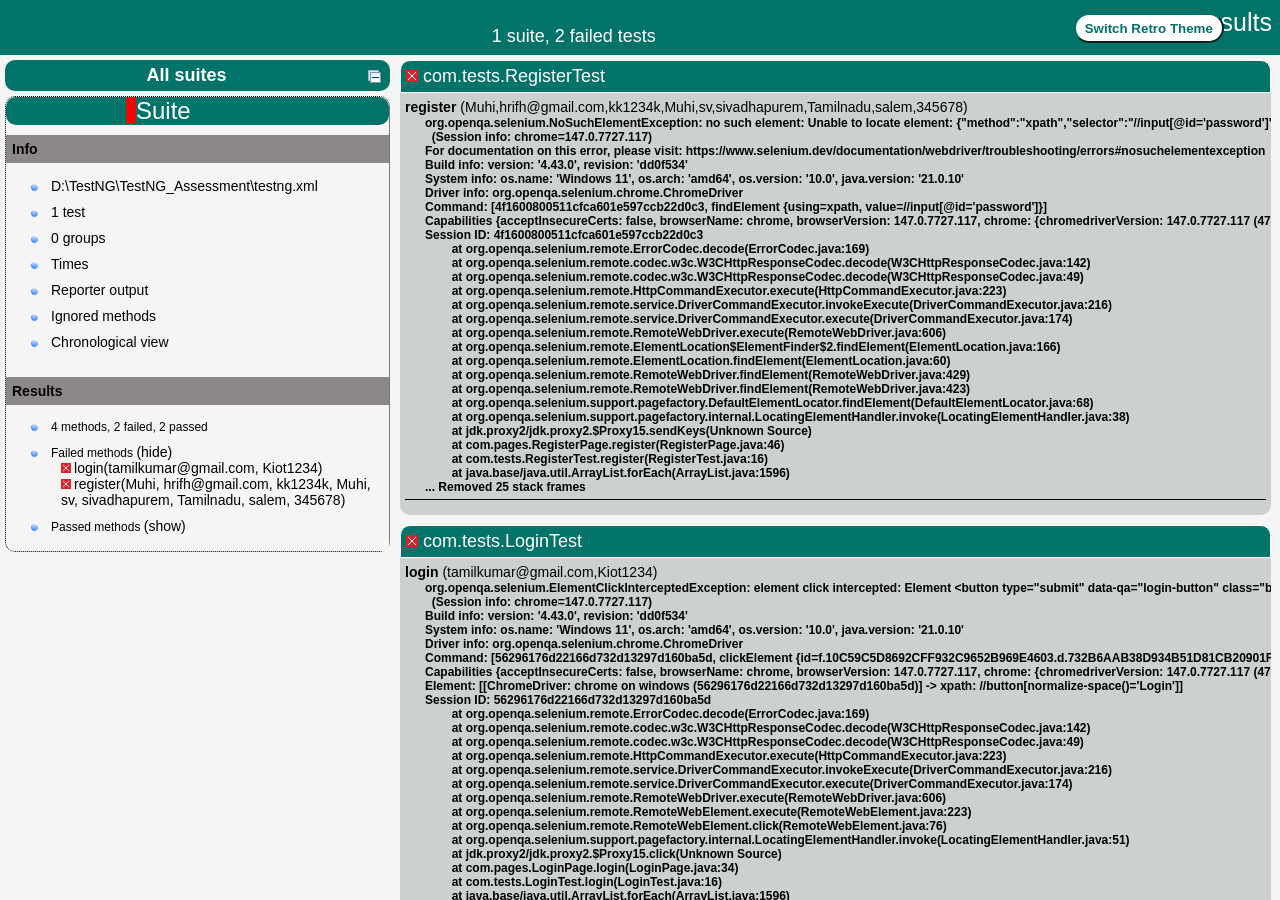
<file: TestNG Assessment 1/TestNG/TestNG_Assessment/test-output/index.html>
<!DOCTYPE html>

<html>
  <head>
  <meta charset='utf-8'>
  <title>TestNG reports</title>

    <link type="text/css" href="testng-reports1.css" rel="stylesheet" id="ultra" />
    <link type="text/css" href="testng-reports.css" rel="stylesheet" id="retro" disabled="false"/>
    <script type="text/javascript" src="jquery-3.6.0.min.js"></script>
    <script type="text/javascript" src="testng-reports.js"></script>
    <script type="text/javascript" src="https://www.google.com/jsapi"></script>
    <script type='text/javascript'>
      google.load('visualization', '1', {packages:['table']});
      google.setOnLoadCallback(drawTable);
      var suiteTableInitFunctions = new Array();
      var suiteTableData = new Array();
    </script>
    <!--
      <script type="text/javascript" src="jquery-ui/js/jquery-ui-1.8.16.custom.min.js"></script>
     -->
  </head>

  <body>    <div class="top-banner-root">
      <span class="top-banner-title-font">Test results</span>
      <button id="button" class="button">Switch Retro Theme</button> <!-- button -->
      <br/>
      <span class="top-banner-font-1">1 suite, 2 failed tests</span>
    </div> <!-- top-banner-root -->
    <div class="navigator-root">
      <div class="navigator-suite-header">
        <span>All suites</span>
        <a href="#" title="Collapse/expand all the suites" class="collapse-all-link">
          <img src="collapseall.gif" class="collapse-all-icon">
          </img> <!-- collapse-all-icon -->
        </a> <!-- collapse-all-link -->
      </div> <!-- navigator-suite-header -->
      <div class="suite">
        <div class="rounded-window">
          <div class="suite-header light-rounded-window-top">
            <a href="#" panel-name="suite-Suite" class="navigator-link">
              <span class="suite-name border-failed">Suite</span>
            </a> <!-- navigator-link -->
          </div> <!-- suite-header light-rounded-window-top -->
          <div class="navigator-suite-content">
            <div class="suite-section-title">
              <span>Info</span>
            </div> <!-- suite-section-title -->
            <div class="suite-section-content">
              <ul>
                <li>
                  <a href="#" panel-name="test-xml-Suite" class="navigator-link ">
                    <span>D:\TestNG\TestNG_Assessment\testng.xml</span>
                  </a> <!-- navigator-link  -->
                </li>
                <li>
                  <a href="#" panel-name="testlist-Suite" class="navigator-link ">
                    <span class="test-stats">1 test</span>
                  </a> <!-- navigator-link  -->
                </li>
                <li>
                  <a href="#" panel-name="group-Suite" class="navigator-link ">
                    <span>0 groups</span>
                  </a> <!-- navigator-link  -->
                </li>
                <li>
                  <a href="#" panel-name="times-Suite" class="navigator-link ">
                    <span>Times</span>
                  </a> <!-- navigator-link  -->
                </li>
                <li>
                  <a href="#" panel-name="reporter-Suite" class="navigator-link ">
                    <span>Reporter output</span>
                  </a> <!-- navigator-link  -->
                </li>
                <li>
                  <a href="#" panel-name="ignored-methods-Suite" class="navigator-link ">
                    <span>Ignored methods</span>
                  </a> <!-- navigator-link  -->
                </li>
                <li>
                  <a href="#" panel-name="chronological-Suite" class="navigator-link ">
                    <span>Chronological view</span>
                  </a> <!-- navigator-link  -->
                </li>
              </ul>
            </div> <!-- suite-section-content -->
            <div class="result-section">
              <div class="suite-section-title">
                <span>Results</span>
              </div> <!-- suite-section-title -->
              <div class="suite-section-content">
                <ul>
                  <li>
                    <span class="method-stats">4 methods, 2 failed,   2 passed</span>
                  </li>
                  <li>
                    <span class="method-list-title failed">Failed methods</span>
                    <span class="show-or-hide-methods failed">
                      <a href="#" panel-name="suite-Suite" class="hide-methods failed suite-Suite"> (hide)</a> <!-- hide-methods failed suite-Suite -->
                      <a href="#" panel-name="suite-Suite" class="show-methods failed suite-Suite"> (show)</a> <!-- show-methods failed suite-Suite -->
                    </span>
                    <div class="method-list-content failed suite-Suite">
                      <span>
                        <img src="failed.png" width="3%"/>
                        <a href="#" panel-name="suite-Suite" title="com.tests.LoginTest" class="method navigator-link" hash-for-method="login(tamilkumar@gmail.com, Kiot1234)">login(tamilkumar@gmail.com, Kiot1234)</a> <!-- method navigator-link -->
                      </span>
                      <br/>
                      <span>
                        <img src="failed.png" width="3%"/>
                        <a href="#" panel-name="suite-Suite" title="com.tests.RegisterTest" class="method navigator-link" hash-for-method="register(Muhi, hrifh@gmail.com, kk1234k, Muhi, sv, sivadhapurem, Tamilnadu, salem, 345678)">register(Muhi, hrifh@gmail.com, kk1234k, Muhi, sv, sivadhapurem, Tamilnadu, salem, 345678)</a> <!-- method navigator-link -->
                      </span>
                      <br/>
                    </div> <!-- method-list-content failed suite-Suite -->
                  </li>
                  <li>
                    <span class="method-list-title passed">Passed methods</span>
                    <span class="show-or-hide-methods passed">
                      <a href="#" panel-name="suite-Suite" class="hide-methods passed suite-Suite"> (hide)</a> <!-- hide-methods passed suite-Suite -->
                      <a href="#" panel-name="suite-Suite" class="show-methods passed suite-Suite"> (show)</a> <!-- show-methods passed suite-Suite -->
                    </span>
                    <div class="method-list-content passed suite-Suite">
                      <span>
                        <img src="passed.png" width="3%"/>
                        <a href="#" panel-name="suite-Suite" title="com.tests.RegisterTest" class="method navigator-link" hash-for-method="InValid_register(Muhi, kw@gmail.com)">InValid_register(Muhi, kw@gmail.com)</a> <!-- method navigator-link -->
                      </span>
                      <br/>
                      <span>
                        <img src="passed.png" width="3%"/>
                        <a href="#" panel-name="suite-Suite" title="com.tests.LoginTest" class="method navigator-link" hash-for-method="InvalidLogin(tamil@gmail.com, hjklo)">InvalidLogin(tamil@gmail.com, hjklo)</a> <!-- method navigator-link -->
                      </span>
                      <br/>
                    </div> <!-- method-list-content passed suite-Suite -->
                  </li>
                </ul>
              </div> <!-- suite-section-content -->
            </div> <!-- result-section -->
          </div> <!-- navigator-suite-content -->
        </div> <!-- rounded-window -->
      </div> <!-- suite -->
    </div> <!-- navigator-root -->
    <div class="wrapper">
      <div class="main-panel-root">
        <div panel-name="suite-Suite" class="panel Suite">
          <div class="suite-Suite-class-failed">
            <div class="main-panel-header rounded-window-top">
              <img src="failed.png"/>
              <span class="class-name">com.tests.RegisterTest</span>
            </div> <!-- main-panel-header rounded-window-top -->
            <div class="main-panel-content rounded-window-bottom">
              <div class="method">
                <div class="method-content">
                  <a name="register(Muhi, hrifh@gmail.com, kk1234k, Muhi, sv, sivadhapurem, Tamilnadu, salem, 345678)">
                  </a> <!-- register(Muhi, hrifh@gmail.com, kk1234k, Muhi, sv, sivadhapurem, Tamilnadu, salem, 345678) -->
                  <span class="method-name">register</span>
                  <span class="parameters">(Muhi,hrifh@gmail.com,kk1234k,Muhi,sv,sivadhapurem,Tamilnadu,salem,345678)</span>
                  <div class="stack-trace">org.openqa.selenium.NoSuchElementException: no such element: Unable to locate element: {&quot;method&quot;:&quot;xpath&quot;,&quot;selector&quot;:&quot;//input[@id=&apos;password&apos;]&quot;}
  (Session info: chrome=147.0.7727.117)
For documentation on this error, please visit: https://www.selenium.dev/documentation/webdriver/troubleshooting/errors#nosuchelementexception
Build info: version: &apos;4.43.0&apos;, revision: &apos;dd0f534&apos;
System info: os.name: &apos;Windows 11&apos;, os.arch: &apos;amd64&apos;, os.version: &apos;10.0&apos;, java.version: &apos;21.0.10&apos;
Driver info: org.openqa.selenium.chrome.ChromeDriver
Command: [4f1600800511cfca601e597ccb22d0c3, findElement {using=xpath, value=//input[@id=&apos;password&apos;]}]
Capabilities {acceptInsecureCerts: false, browserName: chrome, browserVersion: 147.0.7727.117, chrome: {chromedriverVersion: 147.0.7727.117 (474cc805edd..., userDataDir: C:\Users\tamil\AppData\Loca...}, fedcm:accounts: true, goog:chromeOptions: {debuggerAddress: localhost:50550}, goog:processID: 25576, networkConnectionEnabled: false, pageLoadStrategy: normal, platformName: windows, proxy: Proxy(), se:cdp: ws://localhost:50550/devtoo..., se:cdpVersion: 147.0.7727.117, setWindowRect: true, strictFileInteractability: false, timeouts: {implicit: 0, pageLoad: 300000, script: 30000}, unhandledPromptBehavior: dismiss and notify, webauthn:extension:credBlob: true, webauthn:extension:largeBlob: true, webauthn:extension:minPinLength: true, webauthn:extension:prf: true, webauthn:virtualAuthenticators: true}
Session ID: 4f1600800511cfca601e597ccb22d0c3
	at org.openqa.selenium.remote.ErrorCodec.decode(ErrorCodec.java:169)
	at org.openqa.selenium.remote.codec.w3c.W3CHttpResponseCodec.decode(W3CHttpResponseCodec.java:142)
	at org.openqa.selenium.remote.codec.w3c.W3CHttpResponseCodec.decode(W3CHttpResponseCodec.java:49)
	at org.openqa.selenium.remote.HttpCommandExecutor.execute(HttpCommandExecutor.java:223)
	at org.openqa.selenium.remote.service.DriverCommandExecutor.invokeExecute(DriverCommandExecutor.java:216)
	at org.openqa.selenium.remote.service.DriverCommandExecutor.execute(DriverCommandExecutor.java:174)
	at org.openqa.selenium.remote.RemoteWebDriver.execute(RemoteWebDriver.java:606)
	at org.openqa.selenium.remote.ElementLocation$ElementFinder$2.findElement(ElementLocation.java:166)
	at org.openqa.selenium.remote.ElementLocation.findElement(ElementLocation.java:60)
	at org.openqa.selenium.remote.RemoteWebDriver.findElement(RemoteWebDriver.java:429)
	at org.openqa.selenium.remote.RemoteWebDriver.findElement(RemoteWebDriver.java:423)
	at org.openqa.selenium.support.pagefactory.DefaultElementLocator.findElement(DefaultElementLocator.java:68)
	at org.openqa.selenium.support.pagefactory.internal.LocatingElementHandler.invoke(LocatingElementHandler.java:38)
	at jdk.proxy2/jdk.proxy2.$Proxy15.sendKeys(Unknown Source)
	at com.pages.RegisterPage.register(RegisterPage.java:46)
	at com.tests.RegisterTest.register(RegisterTest.java:16)
	at java.base/java.util.ArrayList.forEach(ArrayList.java:1596)
... Removed 25 stack frames
</div> <!-- stack-trace -->
                </div> <!-- method-content -->
              </div> <!-- method -->
            </div> <!-- main-panel-content rounded-window-bottom -->
          </div> <!-- suite-Suite-class-failed -->
          <div class="suite-Suite-class-failed">
            <div class="main-panel-header rounded-window-top">
              <img src="failed.png"/>
              <span class="class-name">com.tests.LoginTest</span>
            </div> <!-- main-panel-header rounded-window-top -->
            <div class="main-panel-content rounded-window-bottom">
              <div class="method">
                <div class="method-content">
                  <a name="login(tamilkumar@gmail.com, Kiot1234)">
                  </a> <!-- login(tamilkumar@gmail.com, Kiot1234) -->
                  <span class="method-name">login</span>
                  <span class="parameters">(tamilkumar@gmail.com,Kiot1234)</span>
                  <div class="stack-trace">org.openqa.selenium.ElementClickInterceptedException: element click intercepted: Element &lt;button type=&quot;submit&quot; data-qa=&quot;login-button&quot; class=&quot;btn btn-default&quot;&gt;...&lt;/button&gt; is not clickable at point (330, 433). Other element would receive the click: &lt;iframe id=&quot;aswift_2&quot; name=&quot;aswift_2&quot; style=&quot;min-height: auto !important; max-height: none !important; min-width: auto !important; max-width: none !important; width: 100vw !important; height: 100vh !important; inset: 0px auto auto 0px !important; position: absolute !important; clear: none !important; display: inline !important; float: none !important; margin: 0px !important; opacity: 1 !important; overflow: visible !important; padding: 0px !important; vertical-align: baseline !important; visibility: visible !important; z-index: auto !important;&quot; sandbox=&quot;allow-forms allow-popups allow-popups-to-escape-sandbox allow-same-origin allow-scripts allow-top-navigation-by-user-activation&quot; width=&quot;&quot; height=&quot;&quot; frameborder=&quot;0&quot; marginwidth=&quot;0&quot; marginheight=&quot;0&quot; vspace=&quot;0&quot; hspace=&quot;0&quot; allowtransparency=&quot;true&quot; scrolling=&quot;no&quot; allow=&quot;attribution-reporting; run-ad-auction&quot; src=&quot;https://googleads.g.doubleclick.net/pagead/html/r20260428/r20190131/zrt_lookup_fy2021.html#RS-0-&amp;amp;adk=1812271808&amp;amp;client=ca-pub-1677597403311019&amp;amp;fa=8&amp;amp;ifi=3&amp;amp;uci=a!3&quot; data-google-container-id=&quot;a!3&quot; tabindex=&quot;0&quot; title=&quot;Advertisement&quot; aria-label=&quot;Advertisement&quot; data-google-query-id=&quot;CM2yyN20lZQDFVUDZgQd3qIXag&quot; data-load-complete=&quot;true&quot;&gt;&lt;/iframe&gt;
  (Session info: chrome=147.0.7727.117)
Build info: version: &apos;4.43.0&apos;, revision: &apos;dd0f534&apos;
System info: os.name: &apos;Windows 11&apos;, os.arch: &apos;amd64&apos;, os.version: &apos;10.0&apos;, java.version: &apos;21.0.10&apos;
Driver info: org.openqa.selenium.chrome.ChromeDriver
Command: [56296176d22166d732d13297d160ba5d, clickElement {id=f.10C59C5D8692CFF932C9652B969E4603.d.732B6AAB38D934B51D81CB20901F5043.e.74}]
Capabilities {acceptInsecureCerts: false, browserName: chrome, browserVersion: 147.0.7727.117, chrome: {chromedriverVersion: 147.0.7727.117 (474cc805edd..., userDataDir: C:\Users\tamil\AppData\Loca...}, fedcm:accounts: true, goog:chromeOptions: {debuggerAddress: localhost:63375}, goog:processID: 13200, networkConnectionEnabled: false, pageLoadStrategy: normal, platformName: windows, proxy: Proxy(), se:cdp: ws://localhost:63375/devtoo..., se:cdpVersion: 147.0.7727.117, setWindowRect: true, strictFileInteractability: false, timeouts: {implicit: 0, pageLoad: 300000, script: 30000}, unhandledPromptBehavior: dismiss and notify, webauthn:extension:credBlob: true, webauthn:extension:largeBlob: true, webauthn:extension:minPinLength: true, webauthn:extension:prf: true, webauthn:virtualAuthenticators: true}
Element: [[ChromeDriver: chrome on windows (56296176d22166d732d13297d160ba5d)] -&gt; xpath: //button[normalize-space()=&apos;Login&apos;]]
Session ID: 56296176d22166d732d13297d160ba5d
	at org.openqa.selenium.remote.ErrorCodec.decode(ErrorCodec.java:169)
	at org.openqa.selenium.remote.codec.w3c.W3CHttpResponseCodec.decode(W3CHttpResponseCodec.java:142)
	at org.openqa.selenium.remote.codec.w3c.W3CHttpResponseCodec.decode(W3CHttpResponseCodec.java:49)
	at org.openqa.selenium.remote.HttpCommandExecutor.execute(HttpCommandExecutor.java:223)
	at org.openqa.selenium.remote.service.DriverCommandExecutor.invokeExecute(DriverCommandExecutor.java:216)
	at org.openqa.selenium.remote.service.DriverCommandExecutor.execute(DriverCommandExecutor.java:174)
	at org.openqa.selenium.remote.RemoteWebDriver.execute(RemoteWebDriver.java:606)
	at org.openqa.selenium.remote.RemoteWebElement.execute(RemoteWebElement.java:223)
	at org.openqa.selenium.remote.RemoteWebElement.click(RemoteWebElement.java:76)
	at org.openqa.selenium.support.pagefactory.internal.LocatingElementHandler.invoke(LocatingElementHandler.java:51)
	at jdk.proxy2/jdk.proxy2.$Proxy15.click(Unknown Source)
	at com.pages.LoginPage.login(LoginPage.java:34)
	at com.tests.LoginTest.login(LoginTest.java:16)
	at java.base/java.util.ArrayList.forEach(ArrayList.java:1596)
... Removed 27 stack frames
</div> <!-- stack-trace -->
                </div> <!-- method-content -->
              </div> <!-- method -->
            </div> <!-- main-panel-content rounded-window-bottom -->
          </div> <!-- suite-Suite-class-failed -->
          <div class="suite-Suite-class-passed">
            <div class="main-panel-header rounded-window-top">
              <img src="passed.png"/>
              <span class="class-name">com.tests.RegisterTest</span>
            </div> <!-- main-panel-header rounded-window-top -->
            <div class="main-panel-content rounded-window-bottom">
              <div class="method">
                <div class="method-content">
                  <a name="InValid_register(Muhi, kw@gmail.com)">
                  </a> <!-- InValid_register(Muhi, kw@gmail.com) -->
                  <span class="method-name">InValid_register</span>
                  <span class="parameters">(Muhi,kw@gmail.com)</span>
                </div> <!-- method-content -->
              </div> <!-- method -->
            </div> <!-- main-panel-content rounded-window-bottom -->
          </div> <!-- suite-Suite-class-passed -->
          <div class="suite-Suite-class-passed">
            <div class="main-panel-header rounded-window-top">
              <img src="passed.png"/>
              <span class="class-name">com.tests.LoginTest</span>
            </div> <!-- main-panel-header rounded-window-top -->
            <div class="main-panel-content rounded-window-bottom">
              <div class="method">
                <div class="method-content">
                  <a name="InvalidLogin(tamil@gmail.com, hjklo)">
                  </a> <!-- InvalidLogin(tamil@gmail.com, hjklo) -->
                  <span class="method-name">InvalidLogin</span>
                  <span class="parameters">(tamil@gmail.com,hjklo)</span>
                </div> <!-- method-content -->
              </div> <!-- method -->
            </div> <!-- main-panel-content rounded-window-bottom -->
          </div> <!-- suite-Suite-class-passed -->
        </div> <!-- panel Suite -->
        <div panel-name="test-xml-Suite" class="panel">
          <div class="main-panel-header rounded-window-top">
            <span class="header-content">D:\TestNG\TestNG_Assessment\testng.xml</span>
          </div> <!-- main-panel-header rounded-window-top -->
          <div class="main-panel-content rounded-window-bottom">
            <pre>
&lt;?xml version=&quot;1.0&quot; encoding=&quot;UTF-8&quot;?&gt;
&lt;!DOCTYPE suite SYSTEM &quot;https://testng.org/testng-1.0.dtd&quot;&gt;
&lt;suite name=&quot;Suite&quot; guice-stage=&quot;DEVELOPMENT&quot;&gt;
  &lt;listeners&gt;
    &lt;listener class-name=&quot;com.tests.DemoListener&quot;/&gt;
  &lt;/listeners&gt;
  &lt;test thread-count=&quot;5&quot; name=&quot;Test&quot;&gt;
    &lt;classes&gt;
      &lt;class name=&quot;com.tests.LoginTest&quot;/&gt;
      &lt;class name=&quot;com.tests.RegisterTest&quot;/&gt;
    &lt;/classes&gt;
  &lt;/test&gt; &lt;!-- Test --&gt;
&lt;/suite&gt; &lt;!-- Suite --&gt;
            </pre>
          </div> <!-- main-panel-content rounded-window-bottom -->
        </div> <!-- panel -->
        <div panel-name="testlist-Suite" class="panel">
          <div class="main-panel-header rounded-window-top">
            <span class="header-content">Tests for Suite</span>
          </div> <!-- main-panel-header rounded-window-top -->
          <div class="main-panel-content rounded-window-bottom">
            <ul>
              <li>
                <span class="test-name">Test (2 classes)</span>
              </li>
            </ul>
          </div> <!-- main-panel-content rounded-window-bottom -->
        </div> <!-- panel -->
        <div panel-name="group-Suite" class="panel">
          <div class="main-panel-header rounded-window-top">
            <span class="header-content">Groups for Suite</span>
          </div> <!-- main-panel-header rounded-window-top -->
          <div class="main-panel-content rounded-window-bottom">
          </div> <!-- main-panel-content rounded-window-bottom -->
        </div> <!-- panel -->
        <div panel-name="times-Suite" class="panel">
          <div class="main-panel-header rounded-window-top">
            <span class="header-content">Times for Suite</span>
          </div> <!-- main-panel-header rounded-window-top -->
          <div class="main-panel-content rounded-window-bottom">
            <div class="times-div">
              <script type="text/javascript">
suiteTableInitFunctions.push('tableData_Suite');
function tableData_Suite() {
var data = new google.visualization.DataTable();
data.addColumn('number', 'Number');
data.addColumn('string', 'Method');
data.addColumn('string', 'Class');
data.addColumn('number', 'Time (ms)');
data.addRows(4);
data.setCell(0, 0, 0)
data.setCell(0, 1, 'InvalidLogin')
data.setCell(0, 2, 'com.tests.LoginTest')
data.setCell(0, 3, 4709);
data.setCell(1, 0, 1)
data.setCell(1, 1, 'login')
data.setCell(1, 2, 'com.tests.LoginTest')
data.setCell(1, 3, 4563);
data.setCell(2, 0, 2)
data.setCell(2, 1, 'InValid_register')
data.setCell(2, 2, 'com.tests.RegisterTest')
data.setCell(2, 3, 3929);
data.setCell(3, 0, 3)
data.setCell(3, 1, 'register')
data.setCell(3, 2, 'com.tests.RegisterTest')
data.setCell(3, 3, 3709);
window.suiteTableData['Suite']= { tableData: data, tableDiv: 'times-div-Suite'}
return data;
}
              </script>
              <span class="suite-total-time">Total running time: 16 seconds</span>
              <div id="times-div-Suite">
              </div> <!-- times-div-Suite -->
            </div> <!-- times-div -->
          </div> <!-- main-panel-content rounded-window-bottom -->
        </div> <!-- panel -->
        <div panel-name="reporter-Suite" class="panel">
          <div class="main-panel-header rounded-window-top">
            <span class="header-content">Reporter output for Suite</span>
          </div> <!-- main-panel-header rounded-window-top -->
          <div class="main-panel-content rounded-window-bottom">
          </div> <!-- main-panel-content rounded-window-bottom -->
        </div> <!-- panel -->
        <div panel-name="ignored-methods-Suite" class="panel">
          <div class="main-panel-header rounded-window-top">
            <span class="header-content">0 ignored methods</span>
          </div> <!-- main-panel-header rounded-window-top -->
          <div class="main-panel-content rounded-window-bottom">
          </div> <!-- main-panel-content rounded-window-bottom -->
        </div> <!-- panel -->
        <div panel-name="chronological-Suite" class="panel">
          <div class="main-panel-header rounded-window-top">
            <span class="header-content">Methods in chronological order</span>
          </div> <!-- main-panel-header rounded-window-top -->
          <div class="main-panel-content rounded-window-bottom">
            <div class="chronological-class">
              <div class="chronological-class-name">com.tests.LoginTest</div> <!-- chronological-class-name -->
              <div class="configuration-method before">
                <span class="method-name">setup</span>
                <span class="method-start">0 ms</span>
              </div> <!-- configuration-method before -->
              <div class="test-method">
                <img src="failed.png">
                </img>
                <span class="method-name">login(tamilkumar@gmail.com, Kiot1234)</span>
                <span class="method-start">22342 ms</span>
              </div> <!-- test-method -->
              <div class="configuration-method after">
                <span class="method-name">end</span>
                <span class="method-start">26918 ms</span>
              </div> <!-- configuration-method after -->
              <div class="configuration-method before">
                <span class="method-name">setup</span>
                <span class="method-start">27482 ms</span>
              </div> <!-- configuration-method before -->
              <div class="test-method">
                <span class="method-name">InvalidLogin(tamil@gmail.com, hjklo)</span>
                <span class="method-start">32724 ms</span>
              </div> <!-- test-method -->
              <div class="configuration-method after">
                <span class="method-name">end</span>
                <span class="method-start">37436 ms</span>
              </div> <!-- configuration-method after -->
            </div> <!-- chronological-class -->
            <div class="chronological-class">
              <div class="chronological-class-name">com.tests.RegisterTest</div> <!-- chronological-class-name -->
              <div class="configuration-method before">
                <span class="method-name">setup</span>
                <span class="method-start">37961 ms</span>
              </div> <!-- configuration-method before -->
              <div class="test-method">
                <img src="failed.png">
                </img>
                <span class="method-name">register(Muhi, hrifh@gmail.com, kk1234k, Muhi, sv, sivadhapurem, Tamilnadu, salem, 345678)</span>
                <span class="method-start">42322 ms</span>
              </div> <!-- test-method -->
              <div class="configuration-method after">
                <span class="method-name">end</span>
                <span class="method-start">46035 ms</span>
              </div> <!-- configuration-method after -->
              <div class="configuration-method before">
                <span class="method-name">setup</span>
                <span class="method-start">46456 ms</span>
              </div> <!-- configuration-method before -->
              <div class="test-method">
                <span class="method-name">InValid_register(Muhi, kw@gmail.com)</span>
                <span class="method-start">50315 ms</span>
              </div> <!-- test-method -->
              <div class="configuration-method after">
                <span class="method-name">end</span>
                <span class="method-start">54245 ms</span>
              </div> <!-- configuration-method after -->
          </div> <!-- main-panel-content rounded-window-bottom -->
        </div> <!-- panel -->
      </div> <!-- main-panel-root -->
    </div> <!-- wrapper -->
  </body>
<script type="text/javascript" src="testng-reports2.js"></script>
</html>
</file>
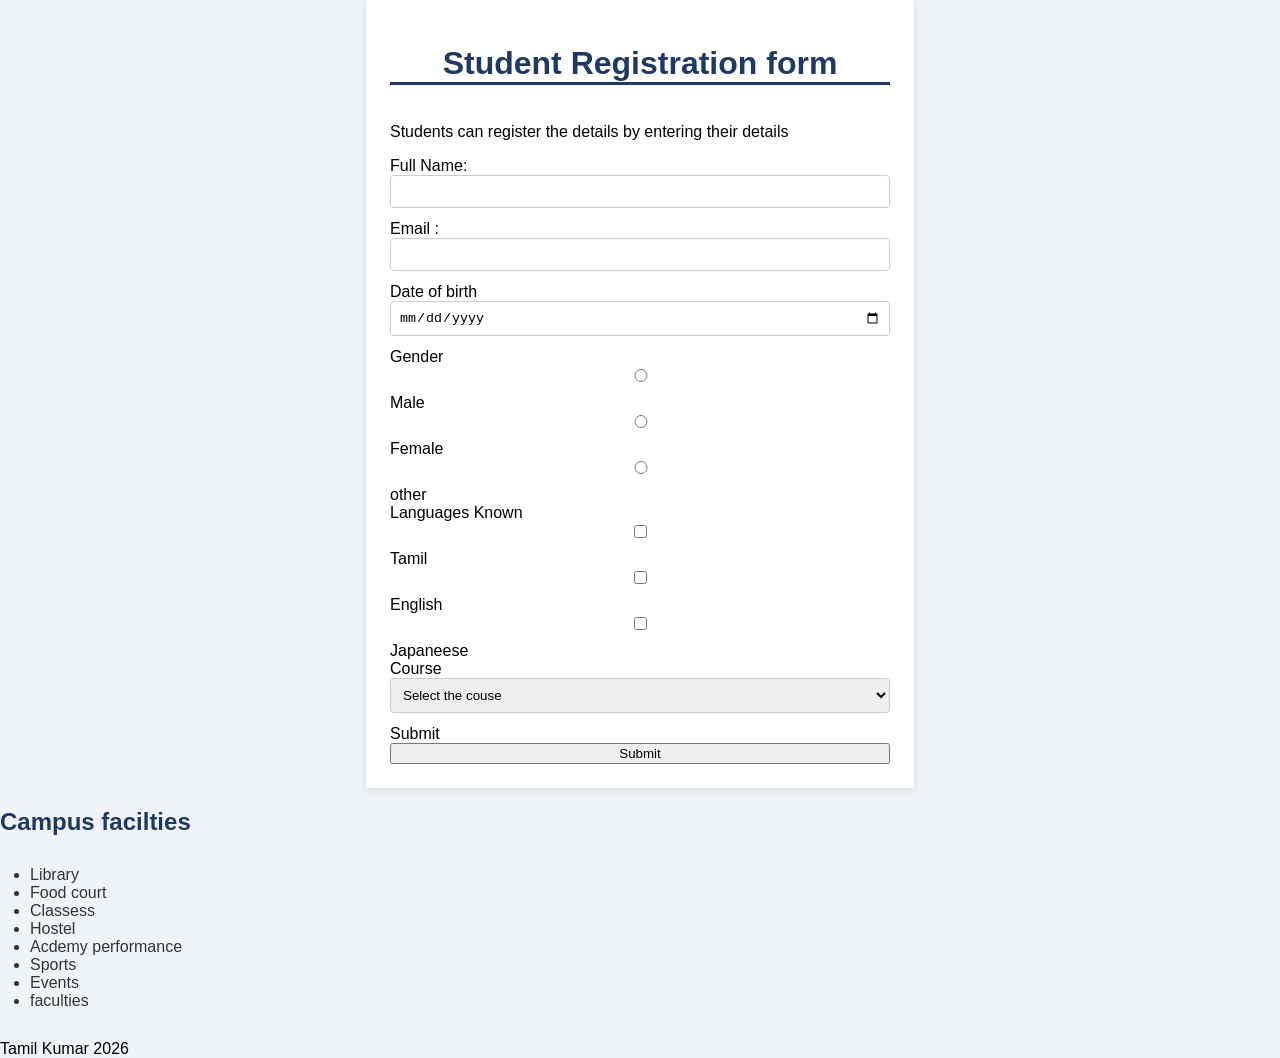
<file: Tamil Kumar Web Basics assessment/Assessment in Web basics/student_registration.html>
<!DOCTYPE html>
<html>
    <head>
        <title>Student Registration</title>
        <link rel="stylesheet" href="style.css">
        <script src="validate.js"></script>
    </head>
    
    <body>
        <form id="regform">
        <h1>Student Registration form</h1>
        <p>Students can register the details by entering their details</p>
       <label>Full Name:</label>
       <input type="text" id="name">
       <label>Email :</label>
       <input type="text" id="email">
       <label>Date of birth</label>
       <input type="date" id="date">
       <label>Gender</label>
       <input type="radio" name="gender">Male
       <input type="radio" name="gender">Female
       <input type="radio" name="gender">other
       <label>Languages Known</label>
       <input type="checkbox">Tamil
       <input type="checkbox">English
       <input type="checkbox">Japaneese
       <label>Course</label>
       <select id="course">
        <option value="">Select the couse</option>
        <option>B.E</option>
        <option>M.E</option>
        <option>MBA</option>
        <option>MCA</option>
       </select>
       <label>Submit</label>
       <button type="submit">Submit</button>
       </form>
       <h2>Campus facilties</h2>
       <ul>
        <li>Library</li>
        <li>Food court</li>
        <li>Classess</li>
        <li>Hostel</li>
        <li>Acdemy performance</li>
        <li>Sports</li>
        <li>Events</li>
        <li>faculties</li>
       </ul>
       <footer>Tamil Kumar 2026</footer>
    </body>
</html>
</file>
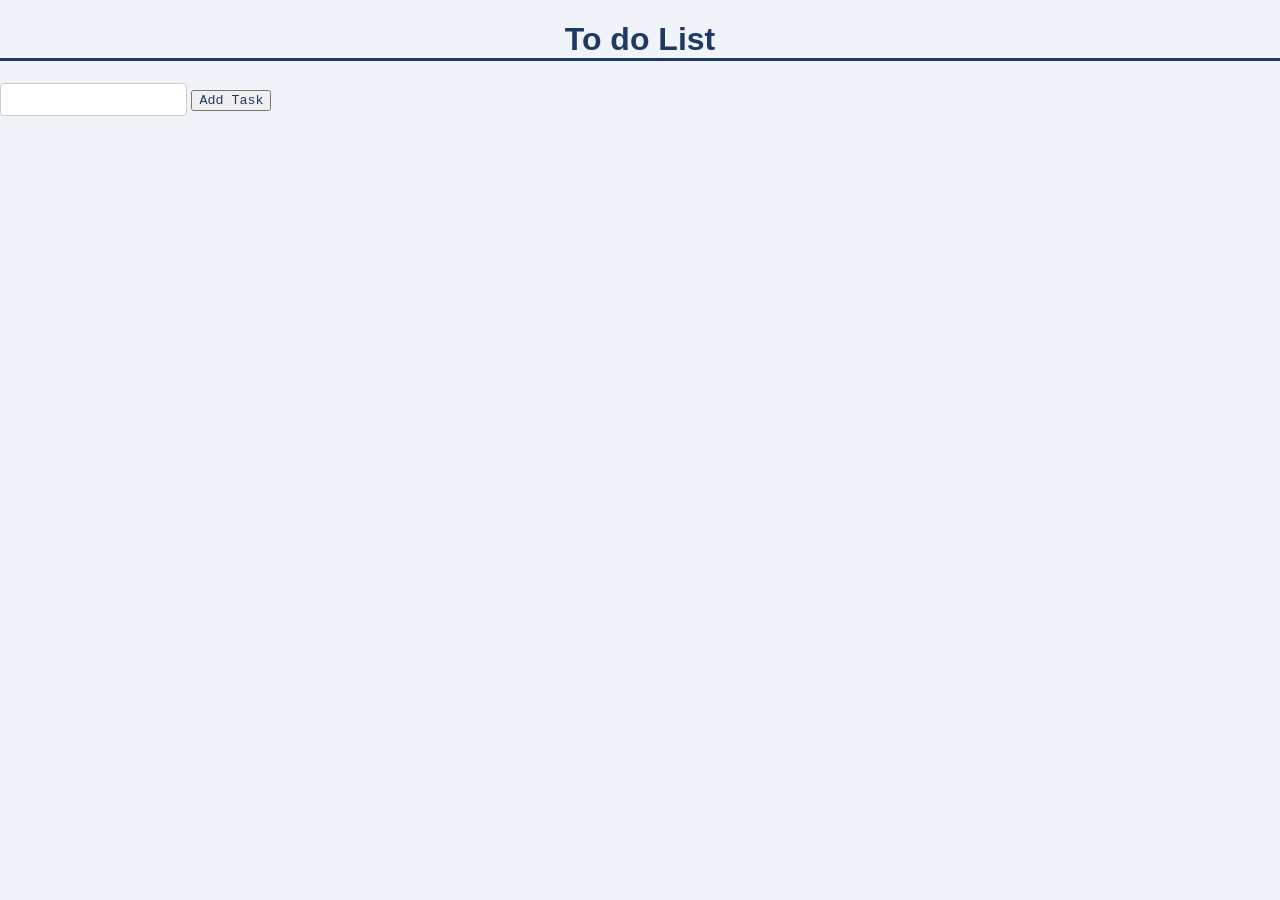
<file: Tamil Kumar Web Basics assessment/Assessment in Web basics/todo.html>
<!DOCTYPE html>
<html>
    <head>
        <title>To-do List application</title>
       
    </head>
    <body>
        <h1>To do List</h1>
<input type="text" id="taskInput">
<button onclick="addTask()">Add Task</button>
<ul id="taskList"></ul>
<style>
body{
    background-color: #f0f4f8;
    font-family: Arial, Helvetica, sans-serif;
    margin: 0;
}
h1{
    color:#1F3864;
    text-align: center;
    font-size: 2rem;
    border-bottom: 3px solid #1F3864 ;
}
input{
    width: 100;
    padding: 8px;
    margin-bottom: 12px;
    border: 1px solid #cccccc;
    border-radius: 4px;
}
button{
    color: #1F3864;
    font-family: 'Courier New', Courier, monospace;
}
</style>
<script>
function addTask() {
    let input=document.getElementById("taskInput");
    let value=input.value.trim();
    if (value==="") {
        alert("Task cannot be empty");
        return;
    }
    let li=document.createElement("li");
    li.textContent=value;
    let delBtn=document.createElement("button");
    delBtn.textContent="Delete";
    delBtn.onclick=function() {
        li.remove();
    };
    li.appendChild(delBtn);
    document.getElementById("taskList").appendChild(li);
    input.value="";
}
</script>
</body>
</html>
</file>
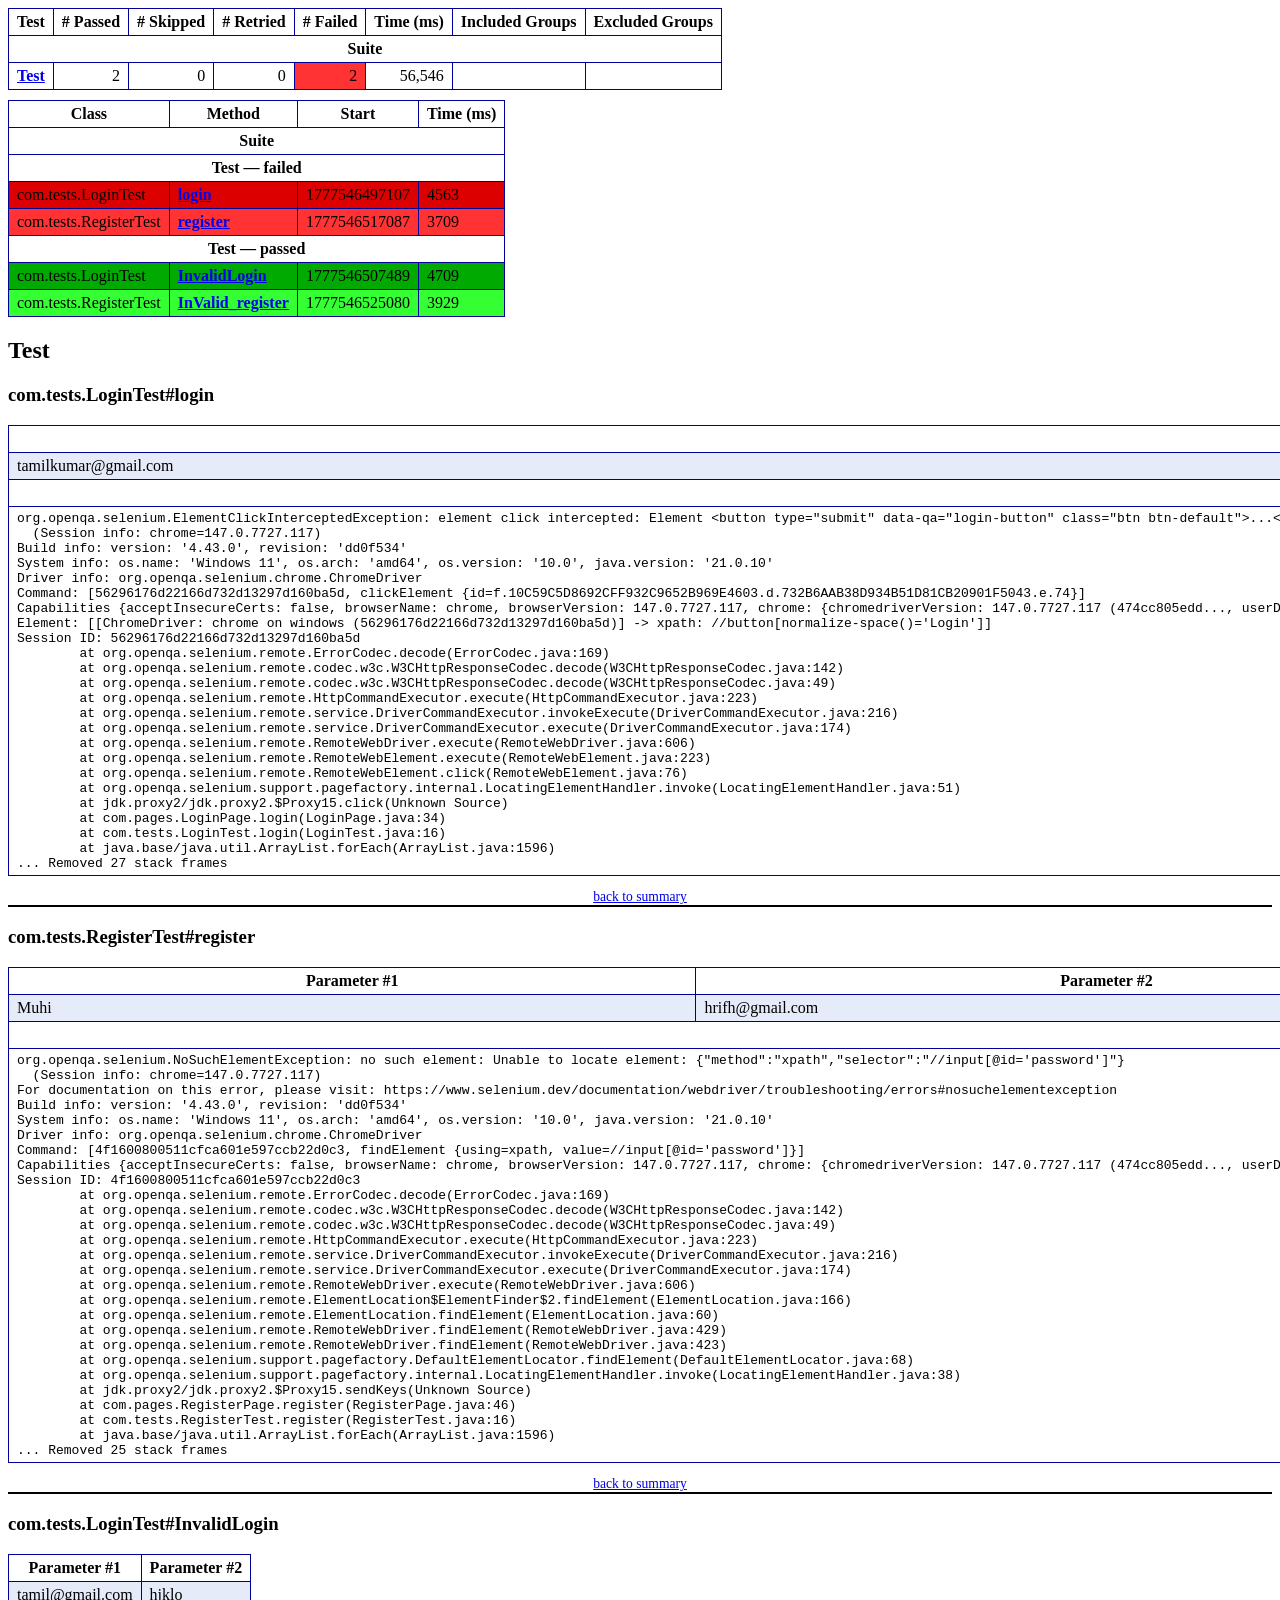
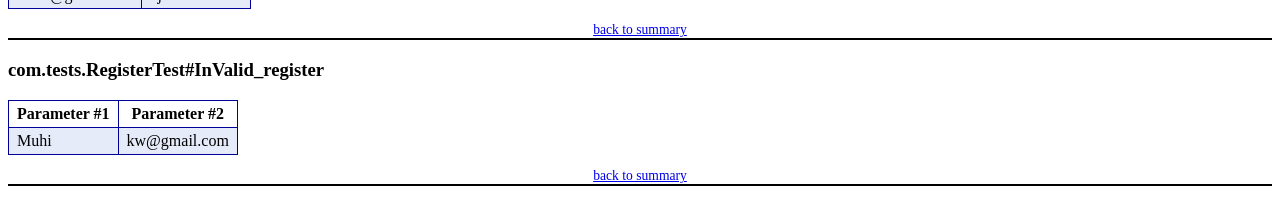
<file: TestNG Assessment 1/TestNG/TestNG_Assessment/test-output/emailable-report.html>
<!DOCTYPE html PUBLIC "-//W3C//DTD XHTML 1.1//EN" "https://www.w3.org/TR/xhtml11/DTD/xhtml11.dtd">
<html xmlns="https://www.w3.org/1999/xhtml">
<head>
<meta http-equiv="content-type" content="text/html; charset=UTF-8"/>
<title>TestNG Report</title>
<style type="text/css">table {margin-bottom:10px;border-collapse:collapse;empty-cells:show}th,td {border:1px solid #009;padding:.25em .5em}th {vertical-align:bottom}td {vertical-align:top}table a {font-weight:bold}.stripe td {background-color: #E6EBF9}.num {text-align:right}.passedodd td {background-color: #3F3}.passedeven td {background-color: #0A0}.skippedodd td {background-color: #DDD}.skippedeven td {background-color: #CCC}.failedodd td,.attn {background-color: #F33}.failedeven td,.stripe .attn {background-color: #D00}.stacktrace {white-space:pre;font-family:monospace}.totop {font-size:85%;text-align:center;border-bottom:2px solid #000}.invisible {display:none}</style>
</head>
<body>
<table>
<tr><th>Test</th><th># Passed</th><th># Skipped</th><th># Retried</th><th># Failed</th><th>Time (ms)</th><th>Included Groups</th><th>Excluded Groups</th></tr>
<tr><th colspan="8">Suite</th></tr>
<tr><td><a href="#t0">Test</a></td><td class="num">2</td><td class="num">0</td><td class="num">0</td><td class="num attn">2</td><td class="num">56,546</td><td></td><td></td></tr>
</table>
<table id='summary'><thead><tr><th>Class</th><th>Method</th><th>Start</th><th>Time (ms)</th></tr></thead><tbody><tr><th colspan="4">Suite</th></tr></tbody><tbody id="t0"><tr><th colspan="4">Test &#8212; failed</th></tr><tr class="failedeven"><td rowspan="1">com.tests.LoginTest</td><td><a href="#m0">login</a></td><td rowspan="1">1777546497107</td><td rowspan="1">4563</td></tr><tr class="failedodd"><td rowspan="1">com.tests.RegisterTest</td><td><a href="#m1">register</a></td><td rowspan="1">1777546517087</td><td rowspan="1">3709</td></tr><tr><th colspan="4">Test &#8212; passed</th></tr><tr class="passedeven"><td rowspan="1">com.tests.LoginTest</td><td><a href="#m2">InvalidLogin</a></td><td rowspan="1">1777546507489</td><td rowspan="1">4709</td></tr><tr class="passedodd"><td rowspan="1">com.tests.RegisterTest</td><td><a href="#m3">InValid_register</a></td><td rowspan="1">1777546525080</td><td rowspan="1">3929</td></tr></tbody>
</table>
<h2>Test</h2><h3 id="m0">com.tests.LoginTest#login</h3><table class="result"><tr class="param"><th>Parameter #1</th><th>Parameter #2</th></tr><tr class="param stripe"><td>tamilkumar@gmail.com</td><td>Kiot1234</td></tr><tr><th colspan="2">Exception</th></tr><tr><td colspan="2"><div class="stacktrace">org.openqa.selenium.ElementClickInterceptedException: element click intercepted: Element &lt;button type=&quot;submit&quot; data-qa=&quot;login-button&quot; class=&quot;btn btn-default&quot;&gt;...&lt;/button&gt; is not clickable at point (330, 433). Other element would receive the click: &lt;iframe id=&quot;aswift_2&quot; name=&quot;aswift_2&quot; style=&quot;min-height: auto !important; max-height: none !important; min-width: auto !important; max-width: none !important; width: 100vw !important; height: 100vh !important; inset: 0px auto auto 0px !important; position: absolute !important; clear: none !important; display: inline !important; float: none !important; margin: 0px !important; opacity: 1 !important; overflow: visible !important; padding: 0px !important; vertical-align: baseline !important; visibility: visible !important; z-index: auto !important;&quot; sandbox=&quot;allow-forms allow-popups allow-popups-to-escape-sandbox allow-same-origin allow-scripts allow-top-navigation-by-user-activation&quot; width=&quot;&quot; height=&quot;&quot; frameborder=&quot;0&quot; marginwidth=&quot;0&quot; marginheight=&quot;0&quot; vspace=&quot;0&quot; hspace=&quot;0&quot; allowtransparency=&quot;true&quot; scrolling=&quot;no&quot; allow=&quot;attribution-reporting; run-ad-auction&quot; src=&quot;https://googleads.g.doubleclick.net/pagead/html/r20260428/r20190131/zrt_lookup_fy2021.html#RS-0-&amp;amp;adk=1812271808&amp;amp;client=ca-pub-1677597403311019&amp;amp;fa=8&amp;amp;ifi=3&amp;amp;uci=a!3&quot; data-google-container-id=&quot;a!3&quot; tabindex=&quot;0&quot; title=&quot;Advertisement&quot; aria-label=&quot;Advertisement&quot; data-google-query-id=&quot;CM2yyN20lZQDFVUDZgQd3qIXag&quot; data-load-complete=&quot;true&quot;&gt;&lt;/iframe&gt;
  (Session info: chrome=147.0.7727.117)
Build info: version: &apos;4.43.0&apos;, revision: &apos;dd0f534&apos;
System info: os.name: &apos;Windows 11&apos;, os.arch: &apos;amd64&apos;, os.version: &apos;10.0&apos;, java.version: &apos;21.0.10&apos;
Driver info: org.openqa.selenium.chrome.ChromeDriver
Command: [56296176d22166d732d13297d160ba5d, clickElement {id=f.10C59C5D8692CFF932C9652B969E4603.d.732B6AAB38D934B51D81CB20901F5043.e.74}]
Capabilities {acceptInsecureCerts: false, browserName: chrome, browserVersion: 147.0.7727.117, chrome: {chromedriverVersion: 147.0.7727.117 (474cc805edd..., userDataDir: C:\Users\tamil\AppData\Loca...}, fedcm:accounts: true, goog:chromeOptions: {debuggerAddress: localhost:63375}, goog:processID: 13200, networkConnectionEnabled: false, pageLoadStrategy: normal, platformName: windows, proxy: Proxy(), se:cdp: ws://localhost:63375/devtoo..., se:cdpVersion: 147.0.7727.117, setWindowRect: true, strictFileInteractability: false, timeouts: {implicit: 0, pageLoad: 300000, script: 30000}, unhandledPromptBehavior: dismiss and notify, webauthn:extension:credBlob: true, webauthn:extension:largeBlob: true, webauthn:extension:minPinLength: true, webauthn:extension:prf: true, webauthn:virtualAuthenticators: true}
Element: [[ChromeDriver: chrome on windows (56296176d22166d732d13297d160ba5d)] -&gt; xpath: //button[normalize-space()=&apos;Login&apos;]]
Session ID: 56296176d22166d732d13297d160ba5d
	at org.openqa.selenium.remote.ErrorCodec.decode(ErrorCodec.java:169)
	at org.openqa.selenium.remote.codec.w3c.W3CHttpResponseCodec.decode(W3CHttpResponseCodec.java:142)
	at org.openqa.selenium.remote.codec.w3c.W3CHttpResponseCodec.decode(W3CHttpResponseCodec.java:49)
	at org.openqa.selenium.remote.HttpCommandExecutor.execute(HttpCommandExecutor.java:223)
	at org.openqa.selenium.remote.service.DriverCommandExecutor.invokeExecute(DriverCommandExecutor.java:216)
	at org.openqa.selenium.remote.service.DriverCommandExecutor.execute(DriverCommandExecutor.java:174)
	at org.openqa.selenium.remote.RemoteWebDriver.execute(RemoteWebDriver.java:606)
	at org.openqa.selenium.remote.RemoteWebElement.execute(RemoteWebElement.java:223)
	at org.openqa.selenium.remote.RemoteWebElement.click(RemoteWebElement.java:76)
	at org.openqa.selenium.support.pagefactory.internal.LocatingElementHandler.invoke(LocatingElementHandler.java:51)
	at jdk.proxy2/jdk.proxy2.$Proxy15.click(Unknown Source)
	at com.pages.LoginPage.login(LoginPage.java:34)
	at com.tests.LoginTest.login(LoginTest.java:16)
	at java.base/java.util.ArrayList.forEach(ArrayList.java:1596)
... Removed 27 stack frames</div></td></tr></table><p class="totop"><a href="#summary">back to summary</a></p>
<h3 id="m1">com.tests.RegisterTest#register</h3><table class="result"><tr class="param"><th>Parameter #1</th><th>Parameter #2</th><th>Parameter #3</th><th>Parameter #4</th><th>Parameter #5</th><th>Parameter #6</th><th>Parameter #7</th><th>Parameter #8</th><th>Parameter #9</th></tr><tr class="param stripe"><td>Muhi</td><td>hrifh@gmail.com</td><td>kk1234k</td><td>Muhi</td><td>sv</td><td>sivadhapurem</td><td>Tamilnadu</td><td>salem</td><td>345678</td></tr><tr><th colspan="9">Exception</th></tr><tr><td colspan="9"><div class="stacktrace">org.openqa.selenium.NoSuchElementException: no such element: Unable to locate element: {&quot;method&quot;:&quot;xpath&quot;,&quot;selector&quot;:&quot;//input[@id=&apos;password&apos;]&quot;}
  (Session info: chrome=147.0.7727.117)
For documentation on this error, please visit: https://www.selenium.dev/documentation/webdriver/troubleshooting/errors#nosuchelementexception
Build info: version: &apos;4.43.0&apos;, revision: &apos;dd0f534&apos;
System info: os.name: &apos;Windows 11&apos;, os.arch: &apos;amd64&apos;, os.version: &apos;10.0&apos;, java.version: &apos;21.0.10&apos;
Driver info: org.openqa.selenium.chrome.ChromeDriver
Command: [4f1600800511cfca601e597ccb22d0c3, findElement {using=xpath, value=//input[@id=&apos;password&apos;]}]
Capabilities {acceptInsecureCerts: false, browserName: chrome, browserVersion: 147.0.7727.117, chrome: {chromedriverVersion: 147.0.7727.117 (474cc805edd..., userDataDir: C:\Users\tamil\AppData\Loca...}, fedcm:accounts: true, goog:chromeOptions: {debuggerAddress: localhost:50550}, goog:processID: 25576, networkConnectionEnabled: false, pageLoadStrategy: normal, platformName: windows, proxy: Proxy(), se:cdp: ws://localhost:50550/devtoo..., se:cdpVersion: 147.0.7727.117, setWindowRect: true, strictFileInteractability: false, timeouts: {implicit: 0, pageLoad: 300000, script: 30000}, unhandledPromptBehavior: dismiss and notify, webauthn:extension:credBlob: true, webauthn:extension:largeBlob: true, webauthn:extension:minPinLength: true, webauthn:extension:prf: true, webauthn:virtualAuthenticators: true}
Session ID: 4f1600800511cfca601e597ccb22d0c3
	at org.openqa.selenium.remote.ErrorCodec.decode(ErrorCodec.java:169)
	at org.openqa.selenium.remote.codec.w3c.W3CHttpResponseCodec.decode(W3CHttpResponseCodec.java:142)
	at org.openqa.selenium.remote.codec.w3c.W3CHttpResponseCodec.decode(W3CHttpResponseCodec.java:49)
	at org.openqa.selenium.remote.HttpCommandExecutor.execute(HttpCommandExecutor.java:223)
	at org.openqa.selenium.remote.service.DriverCommandExecutor.invokeExecute(DriverCommandExecutor.java:216)
	at org.openqa.selenium.remote.service.DriverCommandExecutor.execute(DriverCommandExecutor.java:174)
	at org.openqa.selenium.remote.RemoteWebDriver.execute(RemoteWebDriver.java:606)
	at org.openqa.selenium.remote.ElementLocation$ElementFinder$2.findElement(ElementLocation.java:166)
	at org.openqa.selenium.remote.ElementLocation.findElement(ElementLocation.java:60)
	at org.openqa.selenium.remote.RemoteWebDriver.findElement(RemoteWebDriver.java:429)
	at org.openqa.selenium.remote.RemoteWebDriver.findElement(RemoteWebDriver.java:423)
	at org.openqa.selenium.support.pagefactory.DefaultElementLocator.findElement(DefaultElementLocator.java:68)
	at org.openqa.selenium.support.pagefactory.internal.LocatingElementHandler.invoke(LocatingElementHandler.java:38)
	at jdk.proxy2/jdk.proxy2.$Proxy15.sendKeys(Unknown Source)
	at com.pages.RegisterPage.register(RegisterPage.java:46)
	at com.tests.RegisterTest.register(RegisterTest.java:16)
	at java.base/java.util.ArrayList.forEach(ArrayList.java:1596)
... Removed 25 stack frames</div></td></tr></table><p class="totop"><a href="#summary">back to summary</a></p>
<h3 id="m2">com.tests.LoginTest#InvalidLogin</h3><table class="result"><tr class="param"><th>Parameter #1</th><th>Parameter #2</th></tr><tr class="param stripe"><td>tamil@gmail.com</td><td>hjklo</td></tr></table><p class="totop"><a href="#summary">back to summary</a></p>
<h3 id="m3">com.tests.RegisterTest#InValid_register</h3><table class="result"><tr class="param"><th>Parameter #1</th><th>Parameter #2</th></tr><tr class="param stripe"><td>Muhi</td><td>kw@gmail.com</td></tr></table><p class="totop"><a href="#summary">back to summary</a></p>
</body>
</html>
</file>
<file: TestNG Assessment 1/TestNG/TestNG_Assessment/test-output/testng-reports1.css>
body {
    background-color: whitesmoke;
    margin: 0 0 5px 5px;
}
ul {
     margin-top: 10px;
     margin-left:-10px;
}
 li {
     font-family: "Helvetica Neue", Helvetica, Arial, sans-serif;
     padding:5px 5px;
 }
 a {
     text-decoration: none;
     color: black;
     font-size: 14px;
 }

 a:hover {
    color:black ;
    text-decoration: underline;
 }

 .navigator-selected {
     /* #ffa500; Mouse hover color after click Orange.*/
     background:#027368
 }

 .wrapper {
     position: absolute;
     top: 60px;
     bottom: 0;
     left: 400px;
     right: 0;
     margin-right:9px;
     overflow: auto;/*imortant*/
 }

 .navigator-root {
     position: absolute;
     top: 60px;
     bottom: 0;
     left: 0;
     width: 400px;
     overflow-y: auto;/*important*/
 }

 .suite {
     margin: -5px 10px 10px 5px;
     background-color: whitesmoke ;/*Colour of the left bside box*/
 }

 .suite-name {
     font-size: 24px;
     font-family: "Helvetica Neue", Helvetica, Arial, sans-serif;/*All TEST SUITE*/
     color: white;
 }

 .main-panel-header {
     padding: 5px;
     background-color: #027368; /*afeeee*/;
     font-family: "Helvetica Neue", Helvetica, Arial, sans-serif;
     color:white;
     font-size: 18px;
 }

 .main-panel-content {
     padding: 5px;
     margin-bottom: 10px;
     background-color: #CCD0D1; /*d0ffff*/; /*Belongs to backGround of rightSide boxes*/
 }

 .rounded-window {
     border-style: dotted;
     border-width: 1px;/*Border of left Side box*/
     background-color: whitesmoke;
     border-radius: 10px;
 }

 .rounded-window-top {
     border-top-right-radius: 10px 10px;
     border-top-left-radius: 10px 10px;
     border-style: solid;
     border-width: 1px;
     overflow: auto;/*Top of RightSide box*/
 }

 .light-rounded-window-top {
     background-color: #027368;
     padding-left:120px;
     border-radius: 10px;

 }

 .rounded-window-bottom {
     border-bottom-right-radius: 10px 10px;
     border-bottom-left-radius: 10px 10px;
     overflow: auto;/*Bottom of rightSide box*/
 }

 .method-name {
     font-size: 14px;
     font-family: "Helvetica Neue", Helvetica, Arial, sans-serif;
     font-weight: bold;
 }

 .method-content {
     border-style: solid;
     border-width: 0 0 1px 0;
     margin-bottom: 10px;
     padding-bottom: 5px;
     width: 100%;
 }

 .parameters {
     font-size: 14px;
     font-family: "Helvetica Neue", Helvetica, Arial, sans-serif;
 }

 .stack-trace {
     white-space: pre;
     font-family: "Helvetica Neue", Helvetica, Arial, sans-serif;
     font-size: 12px;
     font-weight: bold;
     margin-top: 0;
     margin-left: 20px; /*Error Stack Trace Message*/
 }

 .testng-xml {
    font-family: "Helvetica Neue", Helvetica, Arial, sans-serif;
 }

 .method-list-content {
     margin-left: 10px;
 }

 .navigator-suite-content {
     margin-left: 10px;
     font: 12px 'Lucida Grande';
 }

 .suite-section-title {
     font-family: "Helvetica Neue", Helvetica, Arial, sans-serif;
     font-size: 14px;
     font-weight:bold;
     background-color: #8C8887;
     margin-left: -10px;
     margin-top:10px;
     padding:6px;
 }

 .suite-section-content {
     list-style-image: url(bullet_point.png);
     background-color: whitesmoke;
     font-family: "Helvetica Neue", Helvetica, Arial, sans-serif;
     overflow: hidden;
 }

 .top-banner-root {
     position: absolute;
     top: 0;
     height: 45px;
     left: 0;
     right: 0;
     padding: 5px;
     margin: 0 0 5px 0;
     background-color: #027368;
     font-family: "Helvetica Neue", Helvetica, Arial, sans-serif;
     font-size: 18px;
     color: #fff;
     text-align: center;/*Belongs to the Top of Report*//*Status: - Completed*/
 }

 .top-banner-title-font {
     font-size: 25px;
     font-family: "Helvetica Neue", Helvetica, Arial, sans-serif;
     padding: 3px;
     float: right;
 }

 .test-name {
     font-family: "Helvetica Neue", Helvetica, Arial, sans-serif;
     font-size: 16px;
 }

 .suite-icon {
     padding: 5px;
     float: right;
     height: 20px;
 }

 .test-group {
     font: 20px 'Lucida Grande';
     margin: 5px 5px 10px 5px;
     border-width: 0 0 1px 0;
     border-style: solid;
     padding: 5px;
 }

 .test-group-name {
     font-weight: bold;
 }

 .method-in-group {
     font-size: 16px;
     margin-left: 80px;
 }

 table.google-visualization-table-table {
     width: 100%;
 }

 .reporter-method-name {
     font-size: 14px;
     font-family: "Helvetica Neue", Helvetica, Arial, sans-serif;
 }

 .reporter-method-output-div {
     padding: 5px;
     margin: 0 0 5px 20px;
     font-size: 12px;
     font-family: "Helvetica Neue", Helvetica, Arial, sans-serif;
     border-width: 0 0 0 1px;
     border-style: solid;
 }

 .ignored-class-div {
     font-size: 14px;
     font-family: "Helvetica Neue", Helvetica, Arial, sans-serif;
 }

 .ignored-methods-div {
     padding: 5px;
     margin: 0 0 5px 20px;
     font-size: 12px;
     font-family: "Helvetica Neue", Helvetica, Arial, sans-serif;
     border-width: 0 0 0 1px;
     border-style: solid;
 }

 .border-failed {
    border-radius:2px;
     border-style: solid;
     border-width: 0 0 0 10px;
     border-color: #F20505;
 }

 .border-skipped {
     border-radius:2px;
     border-style: solid;
     border-width: 0 0 0 10px;
     border-color: #F2BE22;
 }

 .border-passed {
     border-radius:2px;
     border-style: solid;
     border-width: 0 0 0 10px;
     border-color: #038C73;
 }

 .times-div {
     text-align: center;
     padding: 5px;
 }

 .suite-total-time {
     font: 16px 'Lucida Grande';
 }

 .configuration-suite {
     margin-left: 20px;
 }

 .configuration-test {
     margin-left: 40px;
 }

 .configuration-class {
     margin-left: 60px;
 }

 .configuration-method {
     margin-left: 80px;
 }

 .test-method {
     margin-left: 100px;
 }

 .chronological-class {
     background-color: #CCD0D1;
     border-width: 0 0 1px 1px;/*Chronological*/
 }

 .method-start {
     float: right;
 }

 .chronological-class-name {
     padding: 0 0 0 5px;
     margin-top:5px;
     font-family: "Helvetica Neue", Helvetica, Arial, sans-serif;
     color: #008;
 }

 .after, .before, .test-method {
     font-family: "Helvetica Neue", Helvetica, Arial, sans-serif;
     font-size: 14px;
     margin-top:5px;
 }

 .navigator-suite-header {
     font-size: 18px;
     margin: 0px 10px 10px 5px;
     padding: 5px;
     border-radius: 10px;
     background-color: #027368;
     color: white;
     font-weight:bold;
     font-family: "Helvetica Neue", Helvetica, Arial, sans-serif;
     text-align: center; /*All Suites on top of left box*//*Status: -Completed*/
 }

 .collapse-all-icon {
     padding: 3px;
     float: right;
 }
 .button{
    position: absolute;
    margin-left:500px;
    margin-top:8px;
    background-color: white;
    color:#027368;
    font-family: "Helvetica Neue", Helvetica, Arial, sans-serif;
    font-weight:bold;
    border-color:#027368;
    border-radius:25px;
    cursor: pointer;
    height:30px;
    width:150px;
    outline: none;
}
/*Author: - Akhil Gullapalli*/
</file>
<file: TestNG Assessment 1/TestNG/TestNG_Assessment/test-output/testng-reports.css>
body {
    margin: 0 0 5px 5px;
}

ul {
    margin: 0;
}

li {
    list-style-type: none;
}

a {
    text-decoration: none;
}

a:hover {
    text-decoration: underline;
}

.navigator-selected {
    background: #ffa500;
}

.wrapper {
    position: absolute;
    top: 60px;
    bottom: 0;
    left: 400px;
    right: 0;
    overflow: auto;
}

.navigator-root {
    position: absolute;
    top: 60px;
    bottom: 0;
    left: 0;
    width: 400px;
    overflow-y: auto;
}

.suite {
    margin: 0 10px 10px 0;
    background-color: #fff8dc;
}

.suite-name {
    padding-left: 10px;
    font-size: 25px;
    font-family: Times, sans-serif;
}

.main-panel-header {
    padding: 5px;
    background-color: #9FB4D9; /*afeeee*/;
    font-family: monospace;
    font-size: 18px;
}

.main-panel-content {
    padding: 5px;
    margin-bottom: 10px;
    background-color: #DEE8FC; /*d0ffff*/;
}

.rounded-window {
    border-radius: 10px;
    border-style: solid;
    border-width: 1px;
}

.rounded-window-top {
    border-top-right-radius: 10px 10px;
    border-top-left-radius: 10px 10px;
    border-style: solid;
    border-width: 1px;
    overflow: auto;
}

.light-rounded-window-top {
    border-top-right-radius: 10px 10px;
    border-top-left-radius: 10px 10px;
}

.rounded-window-bottom {
    border-style: solid;
    border-width: 0 1px 1px 1px;
    border-bottom-right-radius: 10px 10px;
    border-bottom-left-radius: 10px 10px;
    overflow: auto;
}

.method-name {
    font-size: 12px;
    font-family: monospace;
}

.method-content {
    border-style: solid;
    border-width: 0 0 1px 0;
    margin-bottom: 10px;
    padding-bottom: 5px;
    width: 80%;
}

.parameters {
    font-size: 14px;
    font-family: monospace;
}

.stack-trace {
    white-space: pre;
    font-family: monospace;
    font-size: 12px;
    font-weight: bold;
    margin-top: 0;
    margin-left: 20px;
}

.testng-xml {
    font-family: monospace;
}

.method-list-content {
    margin-left: 10px;
}

.navigator-suite-content {
    margin-left: 10px;
    font: 12px 'Lucida Grande';
}

.suite-section-title {
    margin-top: 10px;
    width: 80%;
    border-style: solid;
    border-width: 1px 0 0 0;
    font-family: Times, sans-serif;
    font-size: 18px;
    font-weight: bold;
}

.suite-section-content {
    list-style-image: url(bullet_point.png);
}

.top-banner-root {
    position: absolute;
    top: 0;
    height: 45px;
    left: 0;
    right: 0;
    padding: 5px;
    margin: 0 0 5px 0;
    background-color: #0066ff;
    font-family: Times, sans-serif;
    color: #fff;
    text-align: center;
}
.button{
    position: absolute;
    margin-left:500px;
    margin-top:8px;
    background-color: white;
    color:#0066ff;
    font-family: "Helvetica Neue", Helvetica, Arial, sans-serif;
    font-weight:bold;
    border-color:#0066ff ;
    border-radius:25px;
    cursor: pointer;
    height:30px;
    width:150px;
    outline:none;

}

.top-banner-title-font {
    font-size: 25px;
}

.test-name {
    font-family: 'Lucida Grande', sans-serif;
    font-size: 16px;
}

.suite-icon {
    padding: 5px;
    float: right;
    height: 20px;
}

.test-group {
    font: 20px 'Lucida Grande';
    margin: 5px 5px 10px 5px;
    border-width: 0 0 1px 0;
    border-style: solid;
    padding: 5px;
}

.test-group-name {
    font-weight: bold;
}

.method-in-group {
    font-size: 16px;
    margin-left: 80px;
}

table.google-visualization-table-table {
    width: 100%;
}

.reporter-method-name {
    font-size: 14px;
    font-family: monospace;
}

.reporter-method-output-div {
    padding: 5px;
    margin: 0 0 5px 20px;
    font-size: 12px;
    font-family: monospace;
    border-width: 0 0 0 1px;
    border-style: solid;
}

.ignored-class-div {
    font-size: 14px;
    font-family: monospace;
}

.ignored-methods-div {
    padding: 5px;
    margin: 0 0 5px 20px;
    font-size: 12px;
    font-family: monospace;
    border-width: 0 0 0 1px;
    border-style: solid;
}

.border-failed {
    border-top-left-radius: 10px 10px;
    border-bottom-left-radius: 10px 10px;
    border-style: solid;
    border-width: 0 0 0 10px;
    border-color: #f00;
}

.border-skipped {
    border-top-left-radius: 10px 10px;
    border-bottom-left-radius: 10px 10px;
    border-style: solid;
    border-width: 0 0 0 10px;
    border-color: #edc600;
}

.border-passed {
    border-top-left-radius: 10px 10px;
    border-bottom-left-radius: 10px 10px;
    border-style: solid;
    border-width: 0 0 0 10px;
    border-color: #19f52d;
}

.times-div {
    text-align: center;
    padding: 5px;
}

.suite-total-time {
    font: 16px 'Lucida Grande';
}

.configuration-suite {
    margin-left: 20px;
}

.configuration-test {
    margin-left: 40px;
}

.configuration-class {
    margin-left: 60px;
}

.configuration-method {
    margin-left: 80px;
}

.test-method {
    margin-left: 100px;
}

.chronological-class {
    background-color: skyblue;
    border-style: solid;
    border-width: 0 0 1px 1px;
}

.method-start {
    float: right;
}

.chronological-class-name {
    padding: 0 0 0 5px;
    color: #008;
}

.after, .before, .test-method {
    font-family: monospace;
    font-size: 14px;
}

.navigator-suite-header {
    font-size: 22px;
    margin: 0 10px 5px 0;
    background-color: #deb887;
    text-align: center;
}

.collapse-all-icon {
    padding: 5px;
    float: right;
}
/*retro Theme*/
</file>
<file: Tamil Kumar Web Basics assessment/Assessment in Web basics/style.css>
body{
    background-color: #f0f4f8;
    font-family: Arial, Helvetica, sans-serif;
    margin: 0;
}
h1{
    color:#1F3864;
    text-align: center;
    font-size: 2rem;
    border-bottom: 3px solid #1F3864 ;
}
form{
    display: flex;
    flex-direction: column;
    width: 500px;
    margin: 0 auto;
    padding: 24px;
    background: #ffffff;
    box-shadow: 0 2px  8px rgba(0,0,0,0.1);
}
input{
    width: 100;
    padding: 8px;
    margin-bottom: 12px;
    border: 1px solid #cccccc;
    border-radius: 4px;
}
select{
    width: 100;
    padding: 8px;
    margin-bottom: 12px;
    border: 1px solid #cccccc;
    border-radius: 4px;
}
.error {
    color: red;
    font-size: 12px;
}
@media (max-width: 600px) {
    form {
        max-width: 100%;
    }
    body {
        padding: 12px;
    }
}
ul {
  list-style-type: disc;  
  margin: 20px;            
  padding: 10px;         
  color: #333;            
  font-family: Arial, sans-serif;
}
h2{
    color: #1F3864;
}
</file>
